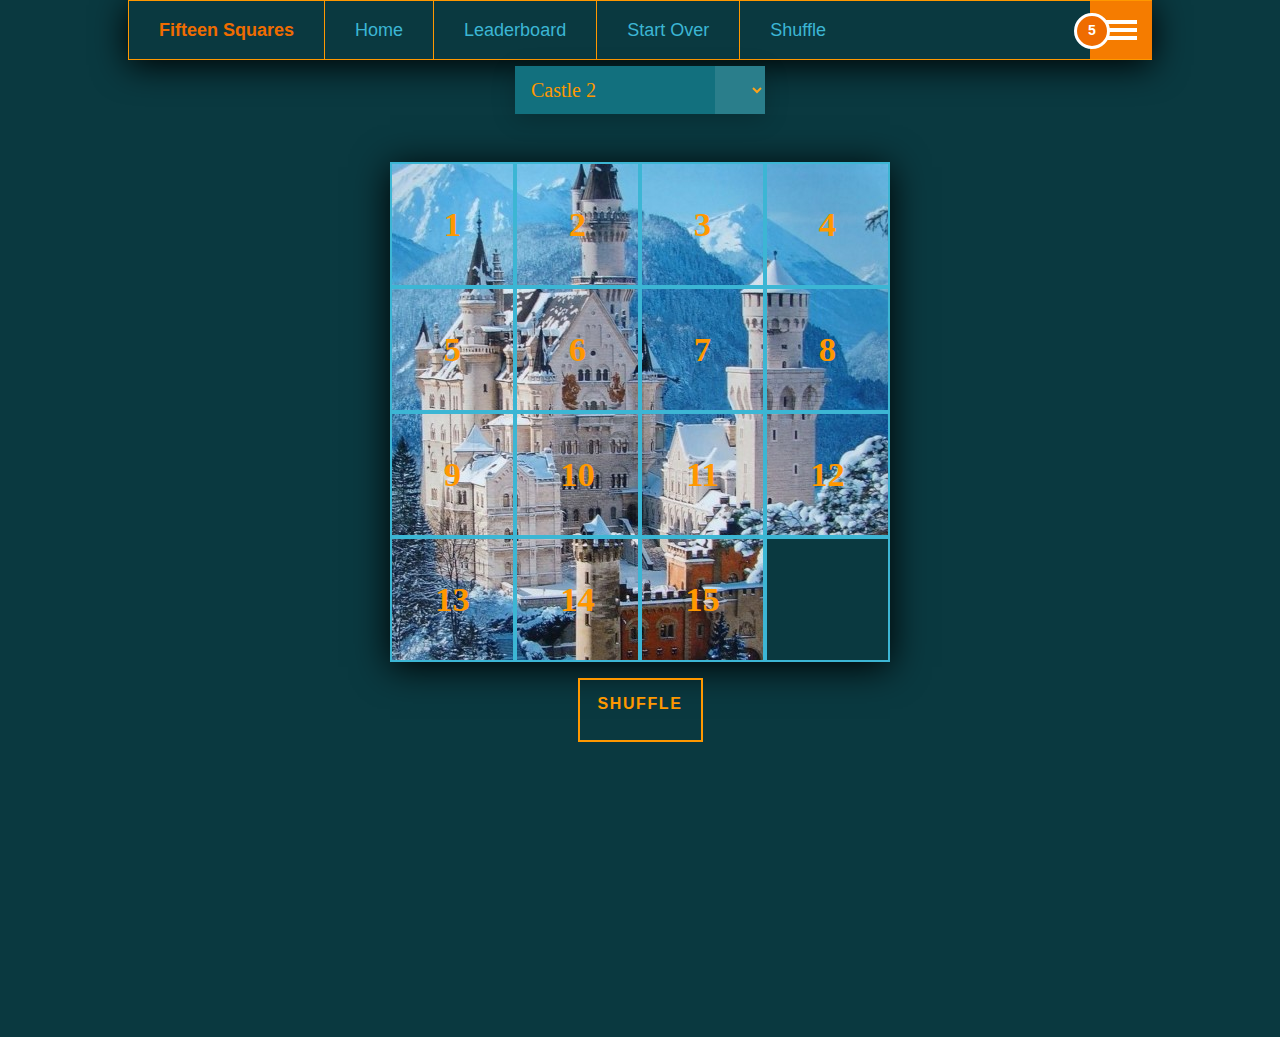
<file: GP3/index.html>
<!DOCTYPE html>
<html lang="en">

<head>

    <meta charset="UTF-8">
    <script>window.NREUM || (NREUM = {});
    NREUM.info = {
        "beacon": "bam.nr-data.net",
        "errorBeacon": "bam.nr-data.net",
        "licenseKey": "NRJS-c685010af489d443818",
        "applicationID": "405834861",
        "transactionName": "clYMQEAKCg1dQBxEBl9KTVJHCQoRWVVWGxBZVhVrVwgEBFxtVEYKVQ==",
        "queueTime": 0,
        "applicationTime": 21,
        "agent": ""
    }</script>
    <script>(window.NREUM || (NREUM = {})).loader_config = {
        licenseKey: "NRJS-c685010af489d443818",
        applicationID: "405834861"
    };
    window.NREUM || (NREUM = {}), __nr_require = function (e, t, n) {
        function r(n) {
            if (!t[n]) {
                var i = t[n] = {exports: {}};
                e[n][0].call(i.exports, function (t) {
                    var i = e[n][1][t];
                    return r(i || t)
                }, i, i.exports)
            }
            return t[n].exports
        }

        if ("function" == typeof __nr_require) return __nr_require;
        for (var i = 0; i < n.length; i++) r(n[i]);
        return r
    }({
        1: [function (e, t, n) {
            function r() {
            }

            function i(e, t, n) {
                return function () {
                    return o(e, [u.now()].concat(c(arguments)), t ? null : this, n), t ? void 0 : this
                }
            }

            var o = e("handle"), a = e(6), c = e(7), f = e("ee").get("tracer"), u = e("loader"), s = NREUM;
            "undefined" == typeof window.newrelic && (newrelic = s);
            var d = ["setPageViewName", "setCustomAttribute", "setErrorHandler", "finished", "addToTrace", "inlineHit", "addRelease"],
                p = "api-", l = p + "ixn-";
            a(d, function (e, t) {
                s[t] = i(p + t, !0, "api")
            }), s.addPageAction = i(p + "addPageAction", !0), s.setCurrentRouteName = i(p + "routeName", !0), t.exports = newrelic, s.interaction = function () {
                return (new r).get()
            };
            var m = r.prototype = {
                createTracer: function (e, t) {
                    var n = {}, r = this, i = "function" == typeof t;
                    return o(l + "tracer", [u.now(), e, n], r), function () {
                        if (f.emit((i ? "" : "no-") + "fn-start", [u.now(), r, i], n), i) try {
                            return t.apply(this, arguments)
                        } catch (e) {
                            throw f.emit("fn-err", [arguments, this, e], n), e
                        } finally {
                            f.emit("fn-end", [u.now()], n)
                        }
                    }
                }
            };
            a("actionText,setName,setAttribute,save,ignore,onEnd,getContext,end,get".split(","), function (e, t) {
                m[t] = i(l + t)
            }), newrelic.noticeError = function (e, t) {
                "string" == typeof e && (e = new Error(e)), o("err", [e, u.now(), !1, t])
            }
        }, {}], 2: [function (e, t, n) {
            function r() {
                return c.exists && performance.now ? Math.round(performance.now()) : (o = Math.max((new Date).getTime(), o)) - a
            }

            function i() {
                return o
            }

            var o = (new Date).getTime(), a = o, c = e(8);
            t.exports = r, t.exports.offset = a, t.exports.getLastTimestamp = i
        }, {}], 3: [function (e, t, n) {
            function r(e, t) {
                var n = e.getEntries();
                n.forEach(function (e) {
                    "first-paint" === e.name ? d("timing", ["fp", Math.floor(e.startTime)]) : "first-contentful-paint" === e.name && d("timing", ["fcp", Math.floor(e.startTime)])
                })
            }

            function i(e, t) {
                var n = e.getEntries();
                n.length > 0 && d("lcp", [n[n.length - 1]])
            }

            function o(e) {
                e.getEntries().forEach(function (e) {
                    e.hadRecentInput || d("cls", [e])
                })
            }

            function a(e) {
                if (e instanceof m && !g) {
                    var t = Math.round(e.timeStamp), n = {type: e.type};
                    t <= p.now() ? n.fid = p.now() - t : t > p.offset && t <= Date.now() ? (t -= p.offset, n.fid = p.now() - t) : t = p.now(), g = !0, d("timing", ["fi", t, n])
                }
            }

            function c(e) {
                d("pageHide", [p.now(), e])
            }

            if (!("init" in NREUM && "page_view_timing" in NREUM.init && "enabled" in NREUM.init.page_view_timing && NREUM.init.page_view_timing.enabled === !1)) {
                var f, u, s, d = e("handle"), p = e("loader"), l = e(5), m = NREUM.o.EV;
                if ("PerformanceObserver" in window && "function" == typeof window.PerformanceObserver) {
                    f = new PerformanceObserver(r);
                    try {
                        f.observe({entryTypes: ["paint"]})
                    } catch (v) {
                    }
                    u = new PerformanceObserver(i);
                    try {
                        u.observe({entryTypes: ["largest-contentful-paint"]})
                    } catch (v) {
                    }
                    s = new PerformanceObserver(o);
                    try {
                        s.observe({type: "layout-shift", buffered: !0})
                    } catch (v) {
                    }
                }
                if ("addEventListener" in document) {
                    var g = !1, y = ["click", "keydown", "mousedown", "pointerdown", "touchstart"];
                    y.forEach(function (e) {
                        document.addEventListener(e, a, !1)
                    })
                }
                l(c)
            }
        }, {}], 4: [function (e, t, n) {
            function r(e, t) {
                if (!i) return !1;
                if (e !== i) return !1;
                if (!t) return !0;
                if (!o) return !1;
                for (var n = o.split("."), r = t.split("."), a = 0; a < r.length; a++) if (r[a] !== n[a]) return !1;
                return !0
            }

            var i = null, o = null, a = /Version\/(\S+)\s+Safari/;
            if (navigator.userAgent) {
                var c = navigator.userAgent, f = c.match(a);
                f && c.indexOf("Chrome") === -1 && c.indexOf("Chromium") === -1 && (i = "Safari", o = f[1])
            }
            t.exports = {agent: i, version: o, match: r}
        }, {}], 5: [function (e, t, n) {
            function r(e) {
                function t() {
                    e(a && document[a] ? document[a] : document[i] ? "hidden" : "visible")
                }

                "addEventListener" in document && o && document.addEventListener(o, t, !1)
            }

            t.exports = r;
            var i, o, a;
            "undefined" != typeof document.hidden ? (i = "hidden", o = "visibilitychange", a = "visibilityState") : "undefined" != typeof document.msHidden ? (i = "msHidden", o = "msvisibilitychange") : "undefined" != typeof document.webkitHidden && (i = "webkitHidden", o = "webkitvisibilitychange", a = "webkitVisibilityState")
        }, {}], 6: [function (e, t, n) {
            function r(e, t) {
                var n = [], r = "", o = 0;
                for (r in e) i.call(e, r) && (n[o] = t(r, e[r]), o += 1);
                return n
            }

            var i = Object.prototype.hasOwnProperty;
            t.exports = r
        }, {}], 7: [function (e, t, n) {
            function r(e, t, n) {
                t || (t = 0), "undefined" == typeof n && (n = e ? e.length : 0);
                for (var r = -1, i = n - t || 0, o = Array(i < 0 ? 0 : i); ++r < i;) o[r] = e[t + r];
                return o
            }

            t.exports = r
        }, {}], 8: [function (e, t, n) {
            t.exports = {exists: "undefined" != typeof window.performance && window.performance.timing && "undefined" != typeof window.performance.timing.navigationStart}
        }, {}], ee: [function (e, t, n) {
            function r() {
            }

            function i(e) {
                function t(e) {
                    return e && e instanceof r ? e : e ? f(e, c, o) : o()
                }

                function n(n, r, i, o) {
                    if (!p.aborted || o) {
                        e && e(n, r, i);
                        for (var a = t(i), c = v(n), f = c.length, u = 0; u < f; u++) c[u].apply(a, r);
                        var d = s[w[n]];
                        return d && d.push([b, n, r, a]), a
                    }
                }

                function l(e, t) {
                    h[e] = v(e).concat(t)
                }

                function m(e, t) {
                    var n = h[e];
                    if (n) for (var r = 0; r < n.length; r++) n[r] === t && n.splice(r, 1)
                }

                function v(e) {
                    return h[e] || []
                }

                function g(e) {
                    return d[e] = d[e] || i(n)
                }

                function y(e, t) {
                    u(e, function (e, n) {
                        t = t || "feature", w[n] = t, t in s || (s[t] = [])
                    })
                }

                var h = {}, w = {}, b = {
                    on: l,
                    addEventListener: l,
                    removeEventListener: m,
                    emit: n,
                    get: g,
                    listeners: v,
                    context: t,
                    buffer: y,
                    abort: a,
                    aborted: !1
                };
                return b
            }

            function o() {
                return new r
            }

            function a() {
                (s.api || s.feature) && (p.aborted = !0, s = p.backlog = {})
            }

            var c = "nr@context", f = e("gos"), u = e(6), s = {}, d = {}, p = t.exports = i();
            p.backlog = s
        }, {}], gos: [function (e, t, n) {
            function r(e, t, n) {
                if (i.call(e, t)) return e[t];
                var r = n();
                if (Object.defineProperty && Object.keys) try {
                    return Object.defineProperty(e, t, {value: r, writable: !0, enumerable: !1}), r
                } catch (o) {
                }
                return e[t] = r, r
            }

            var i = Object.prototype.hasOwnProperty;
            t.exports = r
        }, {}], handle: [function (e, t, n) {
            function r(e, t, n, r) {
                i.buffer([e], r), i.emit(e, t, n)
            }

            var i = e("ee").get("handle");
            t.exports = r, r.ee = i
        }, {}], id: [function (e, t, n) {
            function r(e) {
                var t = typeof e;
                return !e || "object" !== t && "function" !== t ? -1 : e === window ? 0 : a(e, o, function () {
                    return i++
                })
            }

            var i = 1, o = "nr@id", a = e("gos");
            t.exports = r
        }, {}], loader: [function (e, t, n) {
            function r() {
                if (!E++) {
                    var e = b.info = NREUM.info, t = p.getElementsByTagName("script")[0];
                    if (setTimeout(u.abort, 3e4), !(e && e.licenseKey && e.applicationID && t)) return u.abort();
                    f(h, function (t, n) {
                        e[t] || (e[t] = n)
                    });
                    var n = a();
                    c("mark", ["onload", n + b.offset], null, "api"), c("timing", ["load", n]);
                    var r = p.createElement("script");
                    r.src = "https://" + e.agent, t.parentNode.insertBefore(r, t)
                }
            }

            function i() {
                "complete" === p.readyState && o()
            }

            function o() {
                c("mark", ["domContent", a() + b.offset], null, "api")
            }

            var a = e(2), c = e("handle"), f = e(6), u = e("ee"), s = e(4), d = window, p = d.document,
                l = "addEventListener", m = "attachEvent", v = d.XMLHttpRequest, g = v && v.prototype;
            NREUM.o = {
                ST: setTimeout,
                SI: d.setImmediate,
                CT: clearTimeout,
                XHR: v,
                REQ: d.Request,
                EV: d.Event,
                PR: d.Promise,
                MO: d.MutationObserver
            };
            var y = "" + location, h = {
                beacon: "bam.nr-data.net",
                errorBeacon: "bam.nr-data.net",
                agent: "js-agent.newrelic.com/nr-1184.min.js"
            }, w = v && g && g[l] && !/CriOS/.test(navigator.userAgent), b = t.exports = {
                offset: a.getLastTimestamp(),
                now: a,
                origin: y,
                features: {},
                xhrWrappable: w,
                userAgent: s
            };
            e(1), e(3), p[l] ? (p[l]("DOMContentLoaded", o, !1), d[l]("load", r, !1)) : (p[m]("onreadystatechange", i), d[m]("onload", r)), c("mark", ["firstbyte", a.getLastTimestamp()], null, "api");
            var E = 0
        }, {}], "wrap-function": [function (e, t, n) {
            function r(e) {
                return !(e && e instanceof Function && e.apply && !e[a])
            }

            var i = e("ee"), o = e(7), a = "nr@original", c = Object.prototype.hasOwnProperty, f = !1;
            t.exports = function (e, t) {
                function n(e, t, n, i) {
                    function nrWrapper() {
                        var r, a, c, f;
                        try {
                            a = this, r = o(arguments), c = "function" == typeof n ? n(r, a) : n || {}
                        } catch (u) {
                            p([u, "", [r, a, i], c])
                        }
                        s(t + "start", [r, a, i], c);
                        try {
                            return f = e.apply(a, r)
                        } catch (d) {
                            throw s(t + "err", [r, a, d], c), d
                        } finally {
                            s(t + "end", [r, a, f], c)
                        }
                    }

                    return r(e) ? e : (t || (t = ""), nrWrapper[a] = e, d(e, nrWrapper), nrWrapper)
                }

                function u(e, t, i, o) {
                    i || (i = "");
                    var a, c, f, u = "-" === i.charAt(0);
                    for (f = 0; f < t.length; f++) c = t[f], a = e[c], r(a) || (e[c] = n(a, u ? c + i : i, o, c))
                }

                function s(n, r, i) {
                    if (!f || t) {
                        var o = f;
                        f = !0;
                        try {
                            e.emit(n, r, i, t)
                        } catch (a) {
                            p([a, n, r, i])
                        }
                        f = o
                    }
                }

                function d(e, t) {
                    if (Object.defineProperty && Object.keys) try {
                        var n = Object.keys(e);
                        return n.forEach(function (n) {
                            Object.defineProperty(t, n, {
                                get: function () {
                                    return e[n]
                                }, set: function (t) {
                                    return e[n] = t, t
                                }
                            })
                        }), t
                    } catch (r) {
                        p([r])
                    }
                    for (var i in e) c.call(e, i) && (t[i] = e[i]);
                    return t
                }

                function p(t) {
                    try {
                        e.emit("internal-error", t)
                    } catch (n) {
                    }
                }

                return e || (e = i), n.inPlace = u, n.flag = a, n
            }
        }, {}]
    }, {}, ["loader"]);</script>


    <title>Fifteen Puzzle</title>

    <link rel="stylesheet" href="stylesheet.css">

    <style>
        body {
            min-width: 320px;
            /*padding: 30px;*/
            background: #0A3940;
            font-family: "Permanent Marker", sans-serif;
        }

        .container {
            width: 80%;
            align-content: center;
            margin-left: auto;
            margin-right: auto;
        }

        h1 {
            color: #0A3940;
            font-weight: bold;
            margin-top: 2rem;
            font-size: 24px;
        }

        p {
            color: #ef6c00;
            margin-top: 10px;
            font-size: 14px;
            line-height: 18px;
            max-width: 50ex;
        }

        p.large {
            font-size: 1.2rem;
            margin-top: 2rem;
        }

        /*a {*/
        /*    color: #0e353e;*/
        /*}*/

        .greedy-nav {

            border-top: #ff9800 1px solid;
            border-bottom: #ff9800 1px solid;
            box-shadow: 0 5px 35px 0px rgb(0, 0, 0);

            position: relative;
            min-width: 250px;
            /*background: #fff;*/
        }

        .greedy-nav a {
            display: block;
            padding: 20px 30px;
            background: #0A3940;
            font-size: 18px;
            color: #3cb6d4;
            text-decoration: none;
        }

        .greedy-nav a:hover {
            color: #ef6c00;
        }

        .greedy-nav button {
            position: absolute;
            height: 100%;
            right: 0;
            padding: 0 15px;
            border: 0;
            outline: none;
            background-color: #f57c00;
            color: #3cb6d4;
            cursor: pointer;
        }

        .greedy-nav button:hover {
            background-color: #ef6c00;
        }

        .greedy-nav button::after {
            content: attr(count);
            position: absolute;
            width: 30px;
            height: 30px;
            left: -16px;
            top: 12px;
            text-align: center;
            background-color: #ef6c00;
            color: #fff; /*circle number*/
            font-size: 14px;
            line-height: 28px;
            border-radius: 50%;
            border: 3px solid #fff;
            font-weight: bold;
        }

        .greedy-nav button:hover::after {
            transform: scale(1.075);
        }

        .greedy-nav .hamburger {
            position: relative;
            width: 32px;
            height: 4px;
            background: #fff; /*menu bars*/
            margin: auto;
        }

        .greedy-nav .hamburger:before,
        .greedy-nav .hamburger:after {
            content: '';
            position: absolute;
            left: 0;
            width: 32px;
            height: 4px;
            background: #fff; /*menu bars*/
        }

        .greedy-nav .hamburger:before {
            top: -8px;
        }

        .greedy-nav .hamburger:after {
            bottom: -8px;
        }

        .greedy-nav .visible-links {
            display: inline-table;
        }

        .greedy-nav .visible-links li {
            display: table-cell;
            border-left: 1px solid #ff9800; /*separators between links*/
        }

        .greedy-nav .hidden-links {
            position: absolute;
            box-shadow: 0 5px 35px 0px rgb(0, 0, 0);

            right: 0px;
            top: 100%;
        }

        .greedy-nav .hidden-links li {
            display: block;
            border: 1px solid #ff9800; /*dropdown menu border*/
        }

        .greedy-nav .visible-links li:first-child {
            font-weight: bold;
        }

        .greedy-nav .visible-links li:first-child a {
            color: #ef6c00 !important; /*title font color*/
        }

        .greedy-nav .hidden {
            visibility: hidden;
        }
    </style>

    <script>
        window.console = window.console || function (t) {
        };
    </script>


    <script>
        if (document.location.search.match(/type=embed/gi)) {
            window.parent.postMessage("resize", "*");
        }
    </script>


</head>

<!--<body translate="no">-->
<body onload="initializeGame()">
<div class="container">
    <nav class='greedy-nav'>
        <button>
            <div class="hamburger"></div>
        </button>
        <ul class='visible-links'>

            <li><a target="_blank" href='#'>Fifteen Squares</a></li>
            <li><a href='#'>Home</a></li>
            <li><a href='#'>Leaderboard</a></li>
            <li><a href='#'>Start Over</a></li>
            <li><a href='#'>Shuffle </a></li>
            <li><a href='http://gsu.edu'>Georgia State University</a></li>
            <li><a href='http://codd.cs.gsu.edu/~srimel1'>Stephanie Rimel Webpage</a></li>
            <li><a href='https://codd.cs.gsu.edu/~jnguyen103/'>James  Nguyen Webpage</a></li>
            <li><a href='https://codd.cs.gsu.edu/~alightning1/index.html'>Alexandria Lightning Webpage</a></li>
            <li><a href='https://codd.cs.gsu.edu/~dthomas87/home.html'>Daniel Thomas Webpage</a></li>
        </ul>
        <ul class='hidden-links hidden'></ul>
    </nav>

    <script src='https://cdnjs.cloudflare.com/ajax/libs/jquery/2.1.3/jquery.min.js'></script>

    <script id="rendered-js">
        var $nav = $('.greedy-nav');
        var $btn = $('.greedy-nav button');
        var $vlinks = $('.greedy-nav .visible-links');
        var $hlinks = $('.greedy-nav .hidden-links');

        var breaks = [];

        function updateNav() {

            var availableSpace = $btn.hasClass('hidden') ? $nav.width() : $nav.width() - $btn.width() - 30;

            // The visible list is overflowing the nav
            if ($vlinks.width() > availableSpace) {

                // Record the width of the list
                breaks.push($vlinks.width());

                // Move item to the hidden list
                $vlinks.children().last().prependTo($hlinks);

                // Show the dropdown btn
                if ($btn.hasClass('hidden')) {
                    $btn.removeClass('hidden');
                }

                // The visible list is not overflowing
            } else {

                // There is space for another item in the nav
                if (availableSpace > breaks[breaks.length - 1]) {

                    // Move the item to the visible list
                    $hlinks.children().first().appendTo($vlinks);
                    breaks.pop();
                }

                // Hide the dropdown btn if hidden list is empty
                if (breaks.length < 1) {
                    $btn.addClass('hidden');
                    $hlinks.addClass('hidden');
                }
            }

            // Keep counter updated
            $btn.attr("count", breaks.length);

            // Recur if the visible list is still overflowing the nav
            if ($vlinks.width() > availableSpace) {
                updateNav();
            }

        }

        // Window listeners

        $(window).resize(function () {
            updateNav();
        });

        $btn.on('click', function () {
            $hlinks.toggleClass('hidden');
        });

        updateNav();
        //# sourceURL=pen.js
    </script>
</div>

<br><br><br><br>

<!--game board start-->
<div id="main">
    <div id="one" class="tile"><h2>1</h2></div>
    <div id="two" class="tile"><h2>2</h2></div>
    <div id="three" class="tile"><h2>3</h2></div>
    <div id="four" class="tile"><h2>4</h2></div>
    <div id="five" class="tile"><h2>5</h2></div>
    <div id="six" class="tile"><h2>6</h2></div>
    <div id="seven" class="tile"><h2>7</h2></div>
    <div id="eight" class="tile"><h2>8</h2></div>
    <div id="nine" class="tile"><h2>9</h2></div>
    <div id="ten" class="tile"><h2>10</h2></div>
    <div id="eleven" class="tile"><h2>11</h2></div>
    <div id="twelve" class="tile"><h2>12</h2></div>
    <div id="thirteen" class="tile"><h2>13</h2></div>
    <div id="fourteen" class="tile"><h2>14</h2></div>
    <div id="fifteen" class="tile"><h2>15</h2></div>
    <div id="sixteen" class="tile"></div>
</div>
<!--game board end-->


<!--shuffle div start-->
<center>
    <header>
        <ul>
            <li>
                <a onclick="shuffleBoard()">shuffle</a>
                <span></span><span></span><span></span><span></span></li>
        </ul>
    </header>
</center>
<!--shuffle div end-->

<!--background options start-->
<div id="con">
    <div class="box">
        <select id="castles" name="castles" title="Backgrounds" onchange="changeBackground()">
            <option value="castle" id="castle">Castle 1</option>
            <option value="castle_2" id="castle_2">Castle 2</option>
            <option value="castle_3" id="castle_3">Castle 3</option>
            <option value="castle_4" id="castle_4">Castle 4</option>
        </select>
    </div>
</div>
<!--gameboard options end-->


<script type="text/javascript" src="fifteen.js"></script>
</body>
</html>
</file>
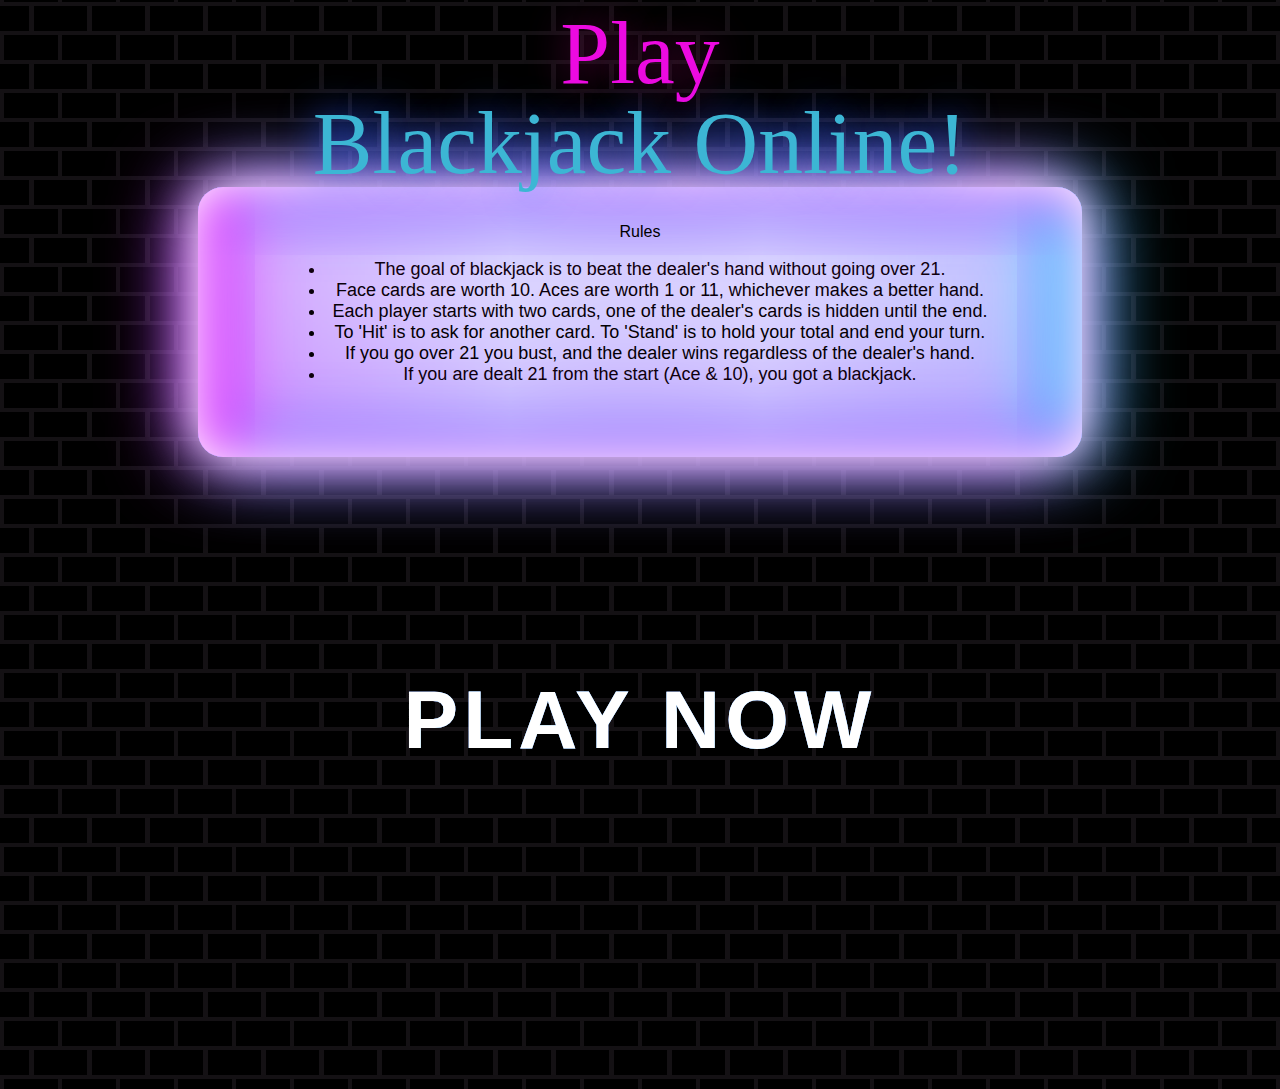
<file: GP1/blackjack_intro.html>
<!DOCTYPE html>
<html>
<head>
	<title>Play BlackJack Online!</title>
	<meta charset="utf-8"/>
	<link rel="stylesheet" type="text/css" href="blackjack_intro.css"/>
</head>
<body>
<!--<div class="f3">-->
	<div class="neon">Play</div>
	<div class="flux">Blackjack Online!</div>
<!--</div>-->

<!--<div class="f1">-->

<div class="border">
	<div class="text">
		<br><br>
		<center>Rules</center>
		<ul style="font-size:18px">
			<li style="color:#10000f">The goal of blackjack is to beat the dealer's hand without going over 21.</li>
			<li style="color:#0a000a">Face cards are worth 10. Aces are worth 1 or 11, whichever makes a better hand.</li>
			<li style="color:#070007">Each player starts with two cards, one of the dealer's cards is hidden until the end.</li>
			<li style="color:#030003">To 'Hit' is to ask for another card. To 'Stand' is to hold your total and end your turn.</li>
			<li style="color:#050005">If you go over 21 you bust, and the dealer wins regardless of the dealer's hand.</li>
			<li style="color:#0e000d">If you are dealt 21 from the start (Ace & 10), you got a blackjack.</li>
		</ul>

	</div>
	<br>
	<br>
	<br>
</div>
<!--</div>-->
<!--<a href="cards.html" class="glitch" data-glitch="Explore">-->
<!--	<div class="neon">Play</div>-->
<!--	<div class="flux">Now</div>-->
<!--</a>-->

<div class="f5">
	<a href="blackjackgame.html">
		<div class="glitch" data-glitch="Play Now">Play Now
		</div></a>
</div>

<!--	<div class="f2">-->
<!--		<center><p><a href="cards.html">PLAY NOW !</p></a></center>-->
<!--	</div>-->
<!--		-->
<!--<style>-->
<!--	body {-->
<!--		background-image: url('green.jpg');-->
<!--	}-->
<!--</style>-->


</body>
</html>
</file>
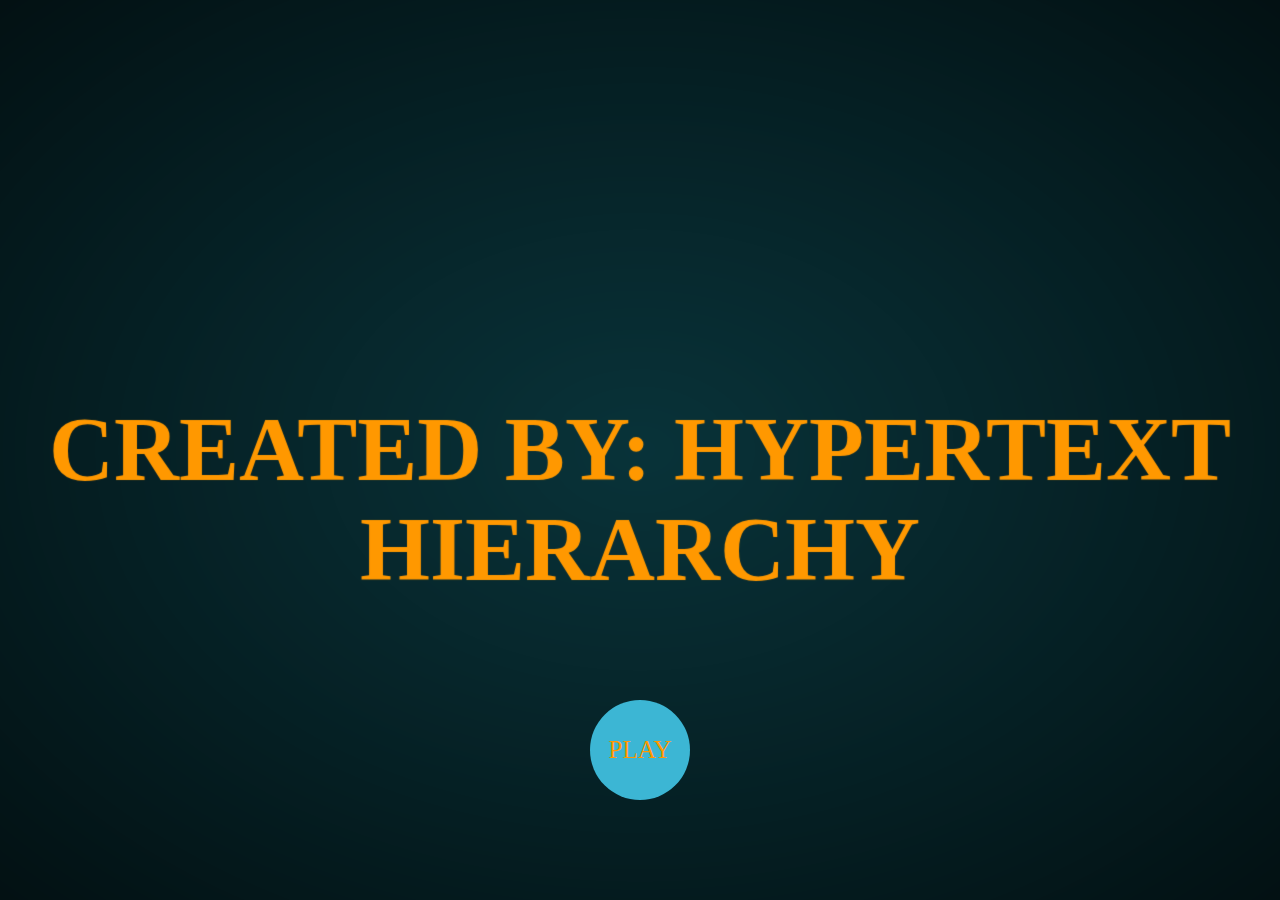
<file: GP3/intro.html>
<!DOCTYPE html>
<html>
    <head>
        <title>Fifteen Puzzle</title>
        <link href="intro.css" rel='stylesheet' type='text/css'>
    </head>
    <body>
        <div class="sp-container">
            <div class="sp-content">
                <h2 class="frame-1">WELCOME</h2>
                <h2 class="frame-2">TO OUR</h2>
                <h2 class="frame-3">FIFTEEN PUZZLE</h2>
                <h2 class="frame-4">GAME!</h2>
                <h2 class="frame-5">
                    <span>CREATED </span>
                    <span>BY: </span>
                    <span>HYPERTEXT </span>
                    <span>HIERARCHY</span>
                </h2>
                <a class="sp-circle-link" href="rules.html">PLAY</a>
            </div>
        </div>
    </body>
</html>
</file>
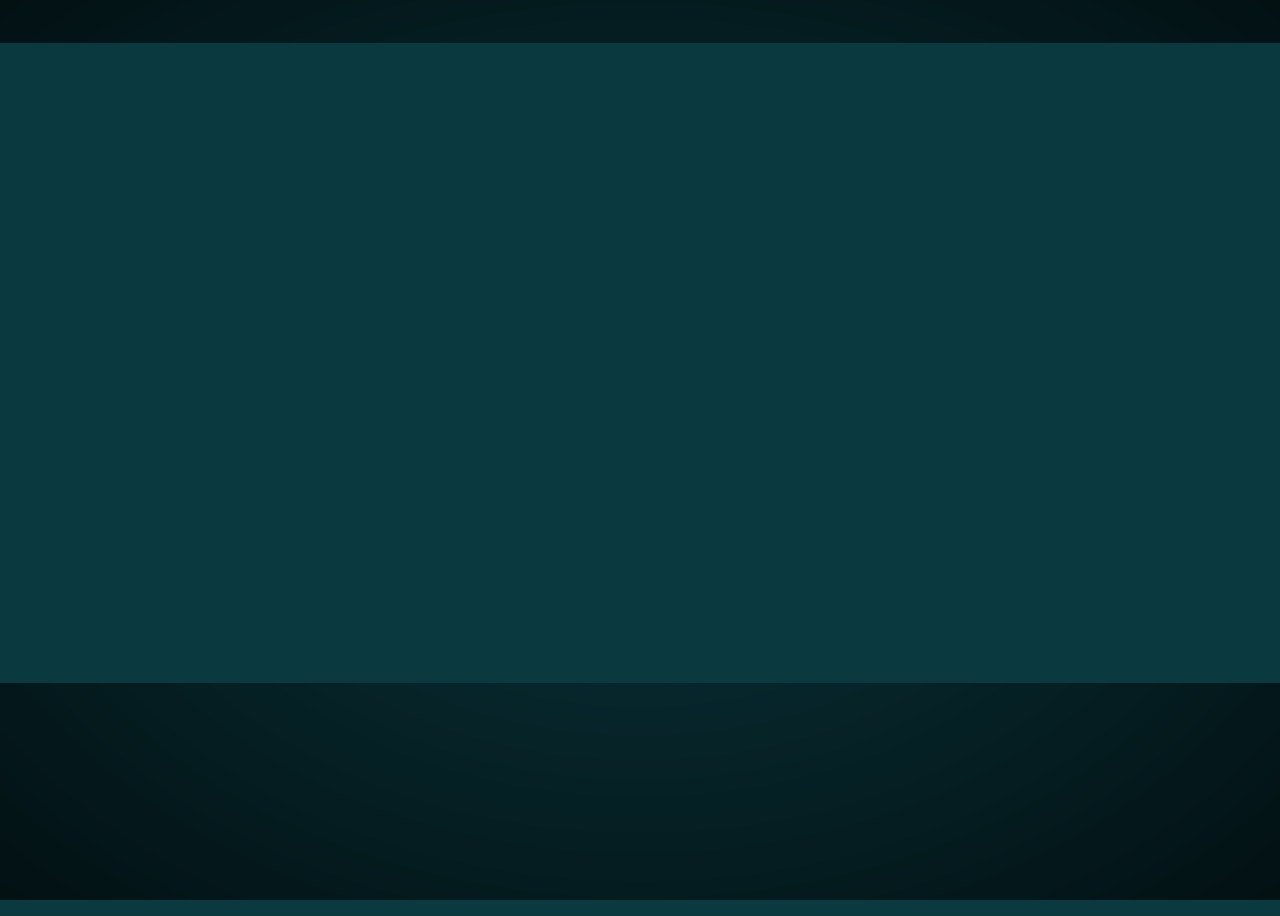
<file: GP3/rules.html>
<!Doctype html>
<html>
    <head>
         <title>Fifteen Puzzle</title>
        <link href="rules.css" rel='stylesheet' type='text/css'>
    </head>

    <body>
        <div class="sp-container">
        <h1 class="home-title">
    <span>
     <pre>
The goal of the fifteen puzzle is to un-jumble 
its fifteen squares by repeatedly making moves 
that slide squares into the empty space.</pre>
    </span>
  <span><pre>
How quickly can you solve it?
</pre>
</span>
    <span id="play"><a href="index.html">Click here to find out</a></span>
        </h1>
        </div>
    </body>
</html>
</file>
<file: GP3/stylesheet.css>
html{
    margin: 0;
    padding: 0;
    border: 0;
    font-size: 100%;
    font: inherit;
    vertical-align: baseline
}


body {
    line-height: 1
}

ol, ul {
    list-style: none
}

blockquote, q { 
    quotes: none
}

/*blockquote:before, blockquote:after, q:before, q:after {*/
/*    content: '';*/
/*    content: none*/
/*}*/

/*table {*/
/*    border-collapse: collapse;*/
/*    border-spacing: 0*/
/*}*/

body {
    min-width: 320px;
    /*padding: 30px;*/
    background: #0A3940;
    font-family: "Permanent Marker";
}

.container {
    width: 60%;
    align-content: center;
    margin-left: auto;
    margin-right: auto;
}

h1.container {
    color: #0A3940;
    font-weight: bold;
    margin-top: 2rem;
    font-size: 24px;
}

p.container {
    color: #ef6c00;
    margin-top: 10px;
    margin-bottom: 10px;
    font-size: 14px;
    line-height: 18px;
    max-width: 50ex;
}

p.large.container {
    font-size: 1.2rem;
    margin-top: 2rem;
}

a.container {
    color: #3cb6d4;
}

.greedy-nav.container {
    border-top: #ff9800 1px solid;
    border-bottom: #ff9800 1px solid;

    position: relative;
    min-width: 250px;
    /*background: #fff;*/
}

.greedy-nav a.container {
    display: block;
    padding: 20px 30px;
    background: #0A3940;
    font-size: 18px;
    color: #3cb6d4;
    text-decoration: none;
}

.greedy-nav a:hover.container {
    color: #ef6c00;
}

.greedy-nav button.container {
    position: absolute;
    height: 100%;
    right: 0;
    padding: 0 15px;
    border: 0;
    outline: none;
    background-color: #f57c00;
    color: #3cb6d4;
    cursor: pointer;
}

.greedy-nav button:hover.container {
    background-color: #ef6c00;
}

.greedy-nav button::after.container {
    content: attr(count);
    position: absolute;
    width: 30px;
    height: 30px;
    left: -16px;
    top: 12px;
    text-align: center;
    background-color: #ef6c00;
    color: #fff; /*circle number*/
    font-size: 14px;
    line-height: 28px;
    border-radius: 50%;
    border: 3px solid #fff;
    font-weight: bold;
}

.greedy-nav button:hover::after.container {
    transform: scale(1.075);
}

.greedy-nav .hamburger.container {
    position: relative;
    width: 32px;
    height: 4px;
    background: #fff; /*menu bars*/
    margin: auto;
}

.greedy-nav .hamburger:before.container,
.greedy-nav .hamburger:after.container {
    content: '';
    position: absolute;
    left: 0;
    width: 32px;
    height: 4px;
    background: #fff; /*menu bars*/
}

.greedy-nav .hamburger:before.container {
    top: -8px;
}

.greedy-nav .hamburger:after.container {
    bottom: -8px;
}

.greedy-nav .visible-links.container {
    display: inline-table;
}

.greedy-nav .visible-links li.container {
    display: table-cell;
    border-left: 1px solid #ff9800; /*separators between links*/
}

.greedy-nav .hidden-links.container {
    position: absolute;
    right: 0px;
    top: 100%;
}

.greedy-nav .hidden-links li.container {
    display: block;
    border: 1px solid #ff9800; /*dropdown menu border*/
}

.greedy-nav .visible-links li:first-child.container {
    font-weight: bold;
}

.greedy-nav .visible-links li:first-child a.container {
    color: #ef6c00 !important; /*title font color*/
}

.greedy-nav .hidden {
    visibility: hidden;
}

html, body, div, applet, object, iframe, h1, h2, h3, h4, h5, h6, p, blockquote, pre, a, abbr, acronym, address, big, cite, code, del, dfn, em, img, ins, kbd, q, s, samp, small, strike, strong, sub, sup, tt, var, b, u, i, center, dl, dt, dd, ol, ul, li, fieldset, form, label, legend, table, caption, tbody, tfoot, thead, tr, th, td, article, aside, canvas, details, embed, figure, figcaption, footer, header, hgroup, menu, nav, output, ruby, section, summary, time, mark, audio, video {
    margin: 0;
    padding: 0;
    font-family: "Permanent Marker";
    border: 0;
    font-size: 100%;
    font: inherit;
    vertical-align: baseline
}

/*article, aside, details, figcaption, figure, footer, header, hgroup, menu, nav, section {*/
/*    display: block*/
/*}*/

body {
    line-height: 1
}

ol, ul {
    list-style: none
}

blockquote, q {
    quotes: none
}

blockquote:before.container, blockquote:after.container, q:before.container, q:after.container {
    content: '';
    content: none
}

table.container {
    border-collapse: collapse;
    border-spacing: 0
}





/*this is the  curtain hover effect */
.tile {
    color: #ff9800;
    width: 121px;
    height: 121px;
    float: left;
    text-align: center;
    /*border: 2px #ffffff solid;*/
    vertical-align: middle;
    font-size: 26px;
    line-height: 121px;
    --c: #3cb6d4;
    /*color: var(--c);*/
    border: 2px solid var(--c);
    text-transform: uppercase;
    font-weight: bold;
    font-family: "Permanent Marker";
    font-color: #ff9800;
    position: relative;
    overflow: hidden;
    z-index: 1;
    transition: 0.5s;
    display: flex;
    align-items: center;
    justify-content: center;
    position: relative;
    font-family: "Permanent Marker";
    font-size: 26pt;
}

.tile::before {
    left: 0;
    top: 0;
    width: 121px;
    height: 121px;
    float: left;
    text-align: center;
    /*border: 2px #ffffff solid;*/
    font-size: 26px;
    font-family: "Permanent Marker";
    /*line-height: 100px;*/
    --c: #ff9800;
    color: var(--c);
    color: #ff9800;
    border: 2px solid var(--c);
    text-transform: uppercase;
    font-weight: bold;
    font-family: sans-serif;
    /*letter-spacing: 0.1em;*/
    /*text-align: center;*/
    /*line-height: 3em;*/
    position: relative;
    overflow: hidden;
    z-index: 1;
    transition: 0.5s;

}

.tile:after {
    content: "";
    display: block;
    border-top: 0 #0A3940 solid;
    border-bottom: 15px transparent solid;
    border-left: 0px #3cb6d4 solid;
    position: absolute;
    top: 0;
    left: 0;
    width: 0;
    overflow: hidden;
}


.tile:hover:after {
    z-index: -1;
    border-left: 302px solid #ef6c00;
    border-bottom: 302px solid transparent;
    overflow: hidden;
    background-color: #0A3940;
    opacity: 60%;
}

.tile:hover {
    font-size: 26px;
    color: #0A3940;
    overflow: hidden;
    cursor: pointer;
}

.tile:after {
    overflow: hidden;
}

.tile:before, .tile:hover:before, .tile:hover:after {
    -webkit-transition: 0.75s all ease;
    -moz-transition: 0.75s all ease;
    -o-transition: 0.75s all ease;
    transition: 0.75s all ease;
}

/*hover effect end*/



/*shuffle button start*/
span {
    display: inline-block;
    vertical-align: middle;
}

.row:after {
    content: "";
    display: table;
    clear: both;
    background-color: transparent;
}

header ul {
    list-style-type: none;
    margin: 0;
    padding: 0;
}

header ul li {
    /*color: #ff9800;*/
    --c: #ff9800;
    vertical-align: center;
    color: var(--c);
    font-size: 16px;
    font-color: #ff9800;
    border: 2px solid var(--c);
    width: 121px;
    height: 60px;
    text-transform: uppercase;
    font-weight: bold;
    font-family: sans-serif;
    letter-spacing: 0.1em;
    text-align: center;
    line-height: 3em;
    position: relative;
    overflow: hidden;
    z-index: 1;
    transition: 0.5s;
    margin: 1em;
}

header ul li span {
    position: absolute;
    width: 125px;
    height: 125px;
    background-color: var(--c);
    transform: translateY(150%);
    border-radius: 50%;
    left: calc((var(--n) - 1) * 25%);
    transition: 0.5s;
    transition-delay: calc((var(--n) - 1) * 0.1s);
    z-index: -1;
}

header ul li:hover {
    color: #0A3940;
}

header ul li:hover span {
    transform: translateY(0) scale(2);
}

header ul li span:nth-child(1) {
    --n: 1;
}

header ul li span:nth-child(2) {
    --n: 2;
}

header ul li span:nth-child(3) {
    --n: 3;
}

header ul li span:nth-child(4) {
    --n: 4;
}

/*shuffle button end*/




/*background images*/
.castle {
    background: url("castle.jpg");
    /*height: 500px;*/
    /*width: 500px;*/
}

.castle_2 {
    background: url("castle_2.jpg");
    /*height: 500px;*/
    /*width: 500px;*/
}

.castle_3 {
    background: url("castle_3.jpg");
    /*height: 500px;*/
    /*width: 500px;*/
}

.castle_4 {
    background: url("castle_6.jpg");
    /*height: 500px;*/
    /*width: 500px;*/
}
/*end background images*/

/*individual game board tiles*/

#one {
    background-position: 0 0;
}

#two {
    background-position: -125px 0;
}

#three {
    background-position: -250px 0;
}

#four {
    background-position: -375px 0;
}

#five {
    background-position: 0 -125px;
}

#six {
    background-position: -125px -125px;
}

#seven {
    background-position: -250px -125px;
}

#eight {
    background-position: -375px -125px;
}

#nine {
    background-position: 0 -250px;
}

#ten {
    background-position: -125px -250px;
}

#eleven {
    background-position: -250px -250px;
}

#twelve {
    background-position: -375px -250px;
}

#thirteen {
    background-position: 0 -375px;
}

#fourteen {
    background-position: -125px -375px;
}

#fifteen {
    background-position: -250px -375px;
}

#sixteen {
    border: 2px solid #3cb6d4 !important;
}

/* end game board tiles */

/* gameboard styling */

.clickable {
    -webkit-transition: all 0.5s ease-in-out;
    -moz-transition: all 0.5s ease-in-out;
    -o-transition: all 0.5s ease-in-out;
    -ms-transition: all 0.5s ease-in-out;
    transition: all 0.5s ease-in-out;
    transition: 0.3s;
}

.clickable:hover {
    text-decoration: none !important;
    color: #3cb6d4;
    cursor: pointer;
    opacity: 1;
    transition-duration: 0.6s;
    transform-origin: top left;
}

/* end game board styling */



/* game board move animations */
.animate-up {
    -webkit-transform: translate(0, -125px);
    -moz-transform: translate(0, -125px);
    -ms-transform: translate(0, -125px);
    -o-transform: translate(0, -125px);
    transform: translate(0, -125px);
}

.animate-down {
    -webkit-transform: translate(0, 125px);
    -moz-transform: translate(0, 125px);
    -ms-transform: translate(0, 125px);
    -o-transform: translate(0, 125px);
    transform: translate(0, 125px);
}

.animate-left {
    -webkit-transform: translate(-125px, 0);
    -moz-transform: translate(-125px, 0);
    -ms-transform: translate(-125px, 0);
    -o-transform: translate(-125px, 0);
    transform: translate(-125px, 0);
}

.animate-right {
    -webkit-transform: translate(125px, 0);
    -moz-transform: translate(125px, 0);
    -ms-transform: translate(125px, 0);
    -o-transform: translate(125px, 0);
    transform: translate(125px, 0);
}

/* end game board animations */

#main {
    box-shadow: 0 5px 35px 0px rgb(0, 0, 0);
    margin: auto;
    width: 500px;
    height: 500px;
    position: relative;
    margin-top: 3%;
    background-color: #0A3940;
}

#center {
    margin-left: auto;
    margin-right: auto;
}

/*select option styling*/
#con {
    padding-top: 3%;
    margin-top: 20%;
    width: 30%;
    align-content: center;
}

.box {
    position: absolute;
    top: 10%;
    left: 50%;
    transform: translate(-50%, -50%);
}

.box select {
    font-family: "Permanent Marker";
    background-color: #12707e;
    color: #ff9800;
    padding: 12px;
    width: 250px;
    border: none;
    font-size: 20px;
    box-shadow: 0 5px 25px rgba(0, 0, 0, 0.2);
    -webkit-appearance: button;
    outline: none;
}

.box::before {
    content: "\f13a";
    font-family: FontAwesome;
    position: absolute;
    top: 0;
    right: 0;
    width: 20%;
    height: 100%;
    text-align: center;
    font-size: 28px;
    line-height: 45px;
    color: rgba(255, 255, 255, 0.5);
    background-color: rgba(255, 255, 255, 0.1);
    pointer-events: none;
}

.box:hover::before {
    color: rgba(255, 255, 255, 0.6);
    background-color: rgba(255, 255, 255, 0.2);
}

.box select option {
    padding: 30px;
}

/*end select option styling*/


@keyframes move-text-color {
	0% {
		bottom: -0.2em;
		opacity: 1;
		color: #3E5C76;
	}
	
	50% {
		bottom: 0.2em;
		color: #ff1900;
	}

	100% {
		bottom: 0;
		opacity: 1;
        color: #ff9800;
	}
}

#main h1 {
    padding: 2em 1em;
    margin-left: 0.4em;
    font: 4.5em Arial Black;
}

#main h1 span {
    position: relative;
    animation: move-text-color 0.75s forwards;
    bottom: -1em;
    opacity: 0;
}

#main button {
    position: relative;
    left: 37%;
    bottom: 25%;
    padding: 1em;
    font: 1em Arial Black;
    color: white;
    background: #FF9801;
}
</file>
<file: GP1/blackjack_intro.css>
/*background*/
body {
    background-color: #141114;
    background-image: linear-gradient(335deg, black 23px, transparent 23px),
    linear-gradient(155deg, black 23px, transparent 23px),
    linear-gradient(335deg, black 23px, transparent 23px),
    linear-gradient(155deg, black 23px, transparent 23px);
    background-size: 58px 58px;
    background-position: 0px 2px, 4px 35px, 29px 31px, 34px 6px;
}


/*Animation from left to center.*/
@keyframes fromLeft{
    0% {opacity:0}
    50% {opacity: 0}
    90% {transform: translateX(-2000px);opacity: .7}
    100% {transform: translateX(0); opacity: 1}
}

/*Neon sign animation*/
.neon {
    font-family: neon;
    color: #ec0ae1;
    font-size: 7vw;
    line-height: 7vw;
    text-shadow: 0 0 3vw #620a45;
    text-align: center;
}

.flux {
    font-family: neon;
    color: #3cb6d4;
    font-size: 7vw;
    line-height: 7vw;
    text-shadow: 0 0 3vw #2356FF;
    text-align: center;
}

.neon {
    animation: neon 1s ease infinite;
    -moz-animation: neon 1s ease infinite;
    -webkit-animation: neon 1s ease infinite;
}

@keyframes neon {
    0%,
    100% {
        text-shadow: 0 0 1vw #620a45, 0 0 3vw #620a45, 0 0 10vw #620a45, 0 0 10vw #620a45, 0 0 .4vw #620a45, .5vw .5vw .1vw #620a45;
        color: #cf95e3;
    }
    50% {
        text-shadow: 0 0 .5vw #ae21c8, 0 0 1.5vw #ae21c8, 0 0 5vw #ae21c8, 0 0 5vw #ae21c8, 0 0 .2vw #800E0B, .5vw .5vw .1vw #40340A;
        color: #c76bdd;
    }
}

.flux {
    animation: flux 2s linear infinite;
    -moz-animation: flux 2s linear infinite;
    -webkit-animation: flux 2s linear infinite;
    -o-animation: flux 2s linear infinite;
}

@keyframes flux {
    0%,
    100% {
        text-shadow: 0 0 1vw #4c2ff3, 0 0 3vw #4c2ff3, 0 0 10vw #4c2ff3, 0 0 10vw #4c2ff3, 0 0 .4vw #8BFDFE, .5vw .5vw .1vw #147280;
        color: #28d7fe;
    }
    50% {
        text-shadow: 0 0 .5vw #082180, 0 0 1.5vw #082180, 0 0 5vw #082180, 0 0 5vw #082180, 0 0 .2vw #082180, .5vw .5vw .1vw #0A3940;
        color: #146C80;
    }
}

@font-face {
    font-family: neon;
    src: url(https://s3-us-west-2.amazonaws.com/s.cdpn.io/707108/neon.ttf);
    text-align: center;
}


/*glowing neon box */
.border {
    animation: fromLeft;
    animation-duration: 5s;
    background-color: white;
    border-radius: 25px;
    margin: auto;
    width: 70%;
    height: 60%;
    /*border: ;*/
    box-shadow:
            inset 0 0 50px #fff,      /* inner white */
            inset 20px 0 80px #f0f,   /* inner left magenta short */
            inset -20px 0 80px #0ff,  /* inner right cyan short */
            inset 20px 0 300px #f0f,  /* inner left magenta broad */
            inset -20px 0 300px #0ff, /* inner right cyan broad */
            0 0 50px #fff,            /* outer white */
            -10px 0 80px #f0f,        /* outer left magenta */
            10px 0 80px #0ff;         /* outer right cyan */
}

/*rules of the game text box and size*/
.text  {
    font-family: arial;
    margin: auto;
    text-align: center;
    width: 80%;
}


/*the title animation*/
.f1 {
    animation: fromLeft;
    animation-duration: 10s;
    margin: auto;
    width: 50%;
    border: 3px #28D7FE;

}

/*box animation*/
.f2 {
    animation: fromLeft;
    animation-duration: 5s;
}

/*link animation*/
.f3 {
    animation: fromLeft;
    animation-duration: 10s;
}

/*test styles*/
.f1 p {
    font: bold 25pt Arial;
    color: #EC0AE1;
}
.f2 p {
    font: bold 45pt Arial;
    color: #EC0AE1;
}
.f3 p {
    font: bold 35pt Calibri;
}
.f5 {

    margin-top: 50%;
    animation: fromLeft;
    animation-delay: 10s;
    animation-duration: 5s;
}




/*link  text*/
@font-face {
    font-family: Clip;
    src: url("https://acupoftee.github.io/fonts/Clip.ttf");
}


/*hover animation glitch*/
.glitch {
    font-size: 5.125em;
    font-family: 'Raleway', sans-serif;
    font-weight: 700;
    text-decoration: none;
    text-transform: uppercase;
    position: absolute;
    top: 80%;
    left: 50%;
    transform: translate(-50%, -50%);
    margin: 0;
    color: #fff;
    letter-spacing: 5px;
}
.glitch:before, .glitch:after {
    display: block;
    content: attr(data-glitch);
    text-transform: uppercase;
    position: absolute;
    top: 0;
    left: 0;
    height: 100%;
    width: 100%;
    opacity: 0.8;
}
.glitch:after {
    color: #f0f;
    z-index: -2;
}
.glitch:before {
    color: #0ff;
    z-index: -1;
}
.glitch:hover:before {
    animation: glitch 0.3s cubic-bezier(0.25, 0.46, 0.45, 0.94) both 5;
}
.glitch:hover:after {
    animation: glitch 0.3s cubic-bezier(0.25, 0.46, 0.45, 0.94) reverse both 5;
}
@media only screen and (max-width: 400px) {
    .glitch {
        font-size: 3em;
    }
}
@keyframes glitch {
    0% {
        transform: translate(0);
    }
    20% {
        transform: translate(-5px, 5px);
    }
    40% {
        transform: translate(-5px, -5px);
    }
    60% {
        transform: translate(5px, 5px);
    }
    80% {
        transform: translate(5px, -5px);
    }
    to {
        transform: translate(0);
    }
}
</file>
<file: GP3/intro.css>
body {
	background: #0A3940; 
	-webkit-background-size: cover;
	-moz-background-size: cover;
	-o-background-size: cover;
	background-size: cover;
	font-family: "Permanent Marker", cursive;
	color: #ff9800;
}
.container {
	width: 100%;
	position: relative;
	overflow: hidden;
}
a {
	text-decoration: none;
}
h1.main, p.demos {
	-webkit-animation-delay: 18s;
	-moz-animation-delay: 18s;
	-ms-animation-delay: 18s;
	animation-delay: 18s;
	color: #ff9800;
}
.sp-container {

	position: fixed;
	top: 0px;
	left: 0px;
	width: 100%;
	height: 100%;
	z-index: 0;
	background: -webkit-radial-gradient(rgba(0, 0, 0, 0.1), rgba(0, 0, 0, 0.3) 35%, rgba(0, 0, 0, 0.7));
	background: -moz-radial-gradient(rgba(0, 0, 0, 0.1), rgba(0, 0, 0, 0.3) 35%, rgba(0, 0, 0, 0.7));
	background: -ms-radial-gradient(rgba(0, 0, 0, 0.1), rgba(0, 0, 0, 0.3) 35%, rgba(0, 0, 0, 0.7));
	background: radial-gradient(rgba(0, 0, 0, 0.1), rgba(0, 0, 0, 0.3) 35%, rgba(0, 0, 0, 0.7));
}
.sp-content {
	position: absolute;
	width: 100%;
	height: 100%;
	left: 0px;
	top: 0px;
	z-index: 1000;
}
.sp-container h2 {
	position: absolute;
	top: 50%;
	line-height: 100px;
	height: 90px;
	margin-top: -50px;
	font-size: 90px;
	width: 100%;
	text-align: center;
	color: transparent;
	-webkit-animation: blurFadeInOut 3s ease-in backwards;
	-moz-animation: blurFadeInOut 3s ease-in backwards;
	-ms-animation: blurFadeInOut 3s ease-in backwards;
	animation: blurFadeInOut 3s ease-in backwards;
}
.sp-container h2.frame-1 {
	-webkit-animation-delay: 0s;
	-moz-animation-delay: 0s;
	-ms-animation-delay: 0s;
	animation-delay: 0s;
}
.sp-container h2.frame-2 {
	-webkit-animation-delay: 3s;
	-moz-animation-delay: 3s;
	-ms-animation-delay: 3s;
	animation-delay: 3s;
}
.sp-container h2.frame-3 {
	-webkit-animation-delay: 6s;
	-moz-animation-delay: 6s;
	-ms-animation-delay: 6s;
	animation-delay: 6s;
}
.sp-container h2.frame-4 {
	font-size: 200px;
	-webkit-animation-delay: 9s;
	-moz-animation-delay: 9s;
	-ms-animation-delay: 9s;
	animation-delay: 9s;
}
.sp-container h2.frame-5 {
	-webkit-animation: none;
	-moz-animation: none;
	-ms-animation: none;
	animation: none;
	color: transparent;
	text-shadow: 0px 0px 1px #ff9800;
}
.sp-container h2.frame-5 span {
	-webkit-animation: blurFadeIn 3s ease-in 12s backwards;
	-moz-animation: blurFadeIn 1s ease-in 12s backwards;
	-ms-animation: blurFadeIn 3s ease-in 12s backwards;
	animation: blurFadeIn 3s ease-in 12s backwards;
	color: transparent;
	text-shadow: 0px 0px 1px #ff9800;
}
.sp-container h2.frame-5 span:nth-child(2) {
	-webkit-animation-delay: 13s;
	-moz-animation-delay: 13s;
	-ms-animation-delay: 13s;
	animation-delay: 13s;
}
.sp-container h2.frame-5 span:nth-child(3) {
	-webkit-animation-delay: 14s;
	-moz-animation-delay: 14s;
	-ms-animation-delay: 14s;
	animation-delay: 14s;
}
.sp-container h2.frame-5 span:nth-child(4) {
	-webkit-animation-delay: 15s;
	-moz-animation-delay: 15s;
	-ms-animation-delay: 15s;
	animation-delay: 15s;
    
}
.sp-circle-link {
	position: absolute;
	left: 50%;
	bottom: 100px;
	margin-left: -50px;
	text-align: center;
	line-height: 100px;
	width: 100px;
	height: 100px;
	background: #3cb6d4;
	color: #ff9800;
	font-size: 25px;
	-webkit-border-radius: 50%;
	-moz-border-radius: 50%;
	border-radius: 50%;
	-webkit-animation: fadeInRotate 1s linear 16s backwards;
	-moz-animation: fadeInRotate 1s linear 16s backwards;
	-ms-animation: fadeInRotate 1s linear 16s backwards;
	animation: fadeInRotate 1s linear 16s backwards;
	-webkit-transform: scale(1) rotate(0deg);
	-moz-transform: scale(1) rotate(0deg);
	-o-transform: scale(1) rotate(0deg);
	-ms-transform: scale(1) rotate(0deg);
	transform: scale(1) rotate(0deg);
}
.sp-circle-link:hover {
	background: #ff9800;
	color: #3cb6d4;

}
/**/

@-webkit-keyframes blurFadeInOut {
	0% {
		opacity: 0;
		text-shadow: 0px 0px 40px #ff9800;
		-webkit-transform: scale(1.3);
	}
	20%, 75% {
		opacity: 1;
		text-shadow: 0px 0px 1px #ff9800;
		-webkit-transform: scale(1);
	}
	100% {
		opacity: 0;
		text-shadow: 0px 0px 50px #ff9800;
		-webkit-transform: scale(0);
	}
}
@-webkit-keyframes blurFadeIn {
	0% {
		opacity: 0;
		text-shadow: 0px 0px 40px #ff9800;
		-webkit-transform: scale(1.3);
	}
	50% {
		opacity: 0.5;
		text-shadow: 0px 0px 10px #ff9800;
		-webkit-transform: scale(1.1);
	}
	100% {
		opacity: 1;
		text-shadow: 0px 0px 1px #ff9800;
		-webkit-transform: scale(1);
	}
}
@-webkit-keyframes fadeInBack {
	0% {
		opacity: 0;
		-webkit-transform: scale(0);
	}
	50% {
		opacity: 0.4;
		-webkit-transform: scale(2);
	}
	100% {
		opacity: 0.2;
		-webkit-transform: scale(5);
	}
}
@-webkit-keyframes fadeInRotate {
	0% {
		opacity: 0;
		-webkit-transform: scale(0) rotate(360deg);
	}
	100% {
		opacity: 1;
		-webkit-transform: scale(1) rotate(0deg);
	}
}
/**/

@-moz-keyframes blurFadeInOut {
	0% {
		opacity: 0;
		text-shadow: 0px 0px 40px #ff9800;
		-moz-transform: scale(1.3);
	}
	20%, 75% {
		opacity: 1;
		text-shadow: 0px 0px 1px #ff9800;
		-moz-transform: scale(1);
	}
	100% {
		opacity: 0;
		text-shadow: 0px 0px 50px #ff9800;
		-moz-transform: scale(0);
	}
}
@-moz-keyframes blurFadeIn {
	0% {
		opacity: 0;
		text-shadow: 0px 0px 40px #ff9800;
		-moz-transform: scale(1.3);
	}
	100% {
		opacity: 1;
		text-shadow: 0px 0px 1px #ff9800;
		-moz-transform: scale(1);
	}
}
@-moz-keyframes fadeInBack {
	0% {
		opacity: 0;
		-moz-transform: scale(0);
	}
	50% {
		opacity: 0.4;
		-moz-transform: scale(2);
	}
	100% {
		opacity: 0.2;
		-moz-transform: scale(5);
	}
}
@-moz-keyframes fadeInRotate {
	0% {
		opacity: 0;
		-moz-transform: scale(0) rotate(360deg);
	}
	100% {
		opacity: 1;
		-moz-transform: scale(1) rotate(0deg);
	}
}
/**/

@keyframes blurFadeInOut {
	0% {
		opacity: 0;
		text-shadow: 0px 0px 40px #ff9800;
		transform: scale(1.3);
	}
	20%, 75% {
		opacity: 1;
		text-shadow: 0px 0px 1px #ff9800;
		transform: scale(1);
	}
	100% {
		opacity: 0;
		text-shadow: 0px 0px 50px #ff9800;
		transform: scale(0);
	}
}
@keyframes blurFadeIn {
	0% {
		color: #ff9800;
		opacity: 0;
		text-shadow: 0px 0px 40px #ff9800;
		transform: scale(1.3);
	}
	50% {
		opacity: 0.5;
		text-shadow: 0px 0px 10px #ff9800;
		transform: scale(1.1);
	}
	100% {
		opacity: 1;
		text-shadow: 0px 0px 1px #ff9800;
		transform: scale(1);
	}
}
@keyframes fadeInBack {
	0% {
		opacity: 0;
		transform: scale(0);
	}
	50% {
		opacity: 0.4;
		transform: scale(2);
	}
	100% {
		opacity: 0.2;
		transform: scale(5);
	}
}
@keyframes fadeInRotate {
	0% {
		opacity: 0;
		transform: scale(0) rotate(360deg);
	}
	100% {
		opacity: 1;
		transform: scale(1) rotate(0deg);
	}
}
</file>
<file: GP3/rules.css>
/* Basic styles */
*,
*::before,
*::after {
  box-sizing: border-box;
}

:root{
    --bg-color: #0A3940;
}

body {
  display: flex;
  align-items: center;
  justify-content: center;
  overflow: hidden;
  width: 100vw;
  height: 100vh;
  color: #ff9800;
  background-color: var(--bg-color);
  font-family: "Permanent Marker", cursive;
}

.sp-container {

	position: fixed;
	top: 0px;
	left: 0px;
	width: 100%;
	height: 100%;
	z-index: 0;
	background: -webkit-radial-gradient(rgba(0, 0, 0, 0.1), rgba(0, 0, 0, 0.3) 35%, rgba(0, 0, 0, 0.7));
	background: -moz-radial-gradient(rgba(0, 0, 0, 0.1), rgba(0, 0, 0, 0.3) 35%, rgba(0, 0, 0, 0.7));
	background: -ms-radial-gradient(rgba(0, 0, 0, 0.1), rgba(0, 0, 0, 0.3) 35%, rgba(0, 0, 0, 0.7));
	background: radial-gradient(rgba(0, 0, 0, 0.1), rgba(0, 0, 0, 0.3) 35%, rgba(0, 0, 0, 0.7));
}

a{
    color: #3cb6d4;
}
#play{
    text-align: center;
}

h1{
    font-size: 4em;
    font-weight: normal;
}

/* title styles */
.home-title span{
    position: relative;
    overflow: hidden;
    display: block;
    line-height: 1.2;
}
pre{
    font-family: "Permanent Marker", cursive;
    text-align: center;
}

.home-title span::after{
    content: '';
    position: absolute;
    top: 0;
    right: 0;
    width: 100%;
    height: 100%;
    background: #ef6c00;
    animation: a-ltr-after 2s cubic-bezier(.77,0,.18,1) forwards;
    transform: translateX(-101%);
}

.home-title span::before{
    content: '';
    position: absolute;
    top: 0;
    right: 0;
    width: 100%;
    height: 100%;
    background: var(--bg-color);
    animation: a-ltr-before 2s cubic-bezier(.77,0,.18,1) forwards;
    transform: translateX(0);
}

.home-title span:nth-of-type(1)::before,
.home-title span:nth-of-type(1)::after{
    animation-delay: 1s;
}

.home-title span:nth-of-type(2)::before,
.home-title span:nth-of-type(2)::after{
    animation-delay: 5.5s;
}
.home-title span:nth-of-type(3)::before,
.home-title span:nth-of-type(3)::after{
    animation-delay: 10.5s;
}

@keyframes a-ltr-after{
    0% {transform: translateX(-100%)}
    100% {transform: translateX(101%)}
}

@keyframes a-ltr-before{
    0% {transform: translateX(0)}
    100% {transform: translateX(200%)}
    }
}
</file>
